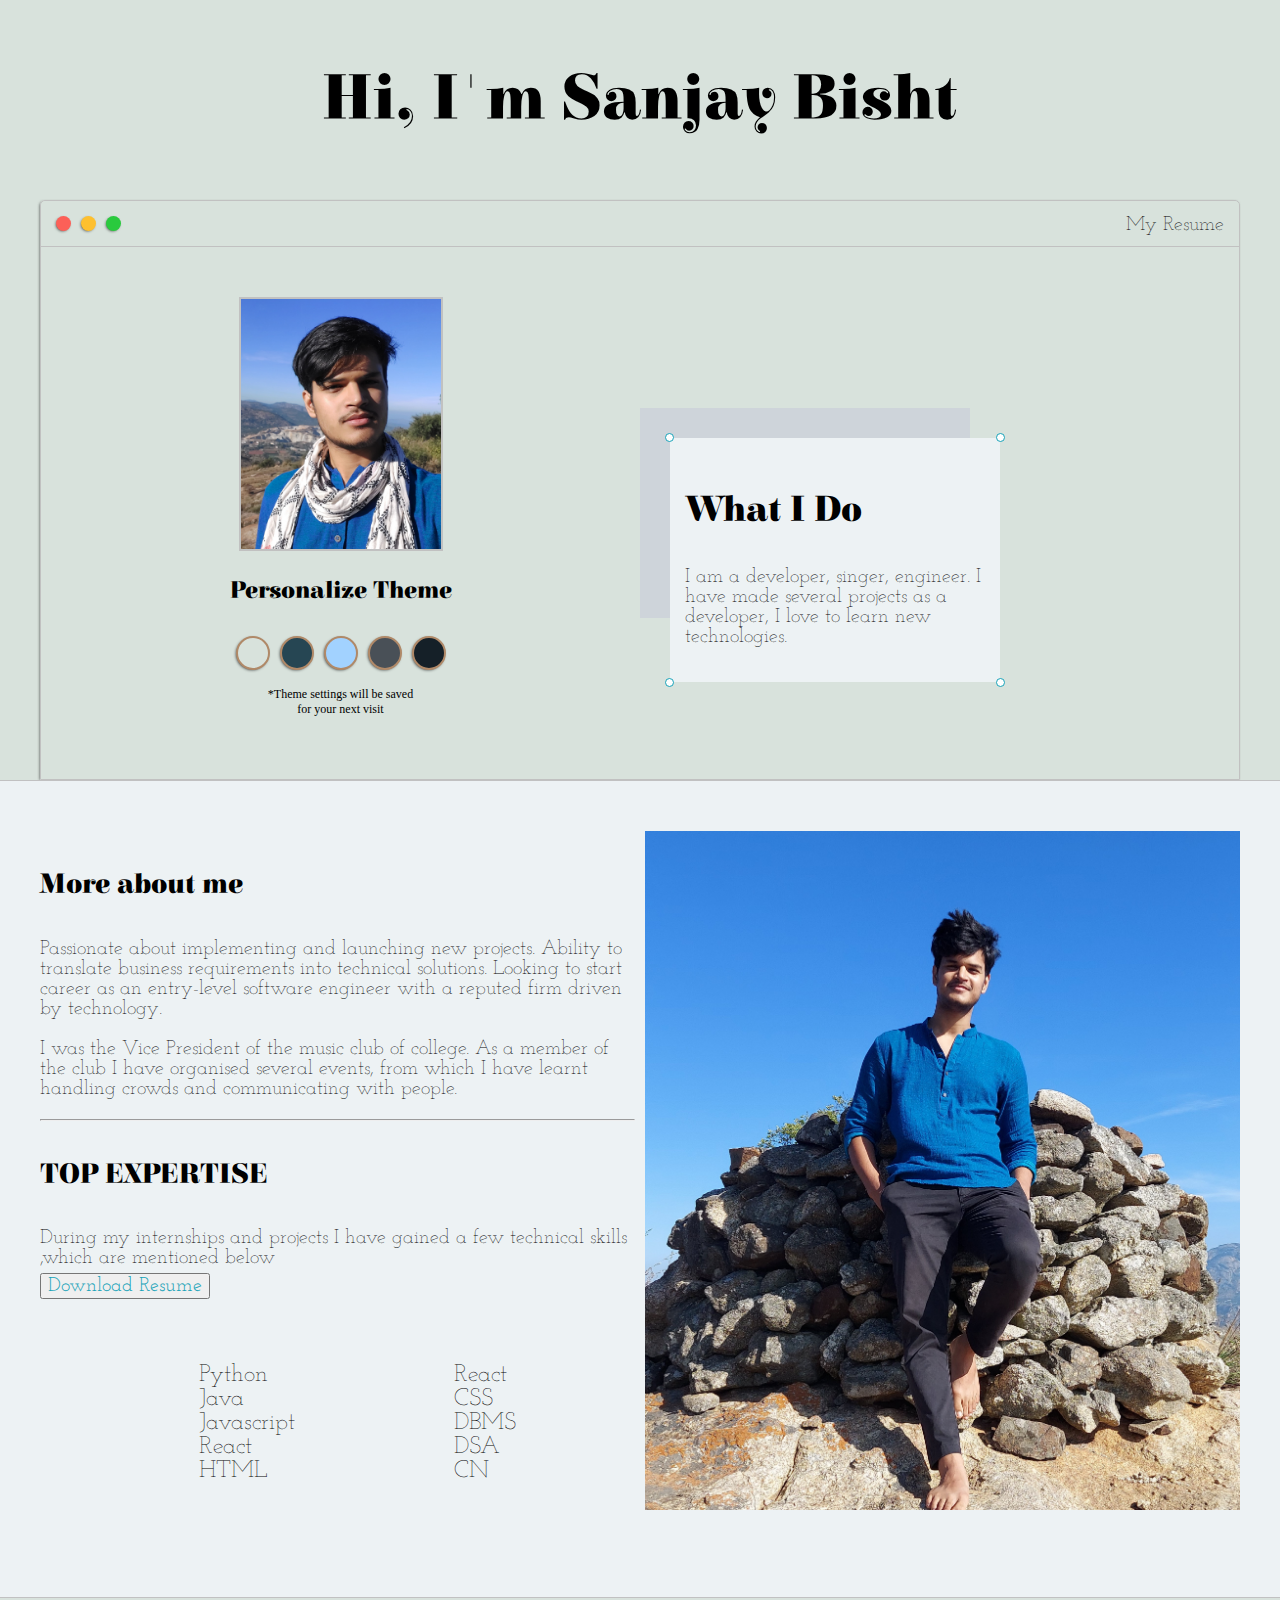
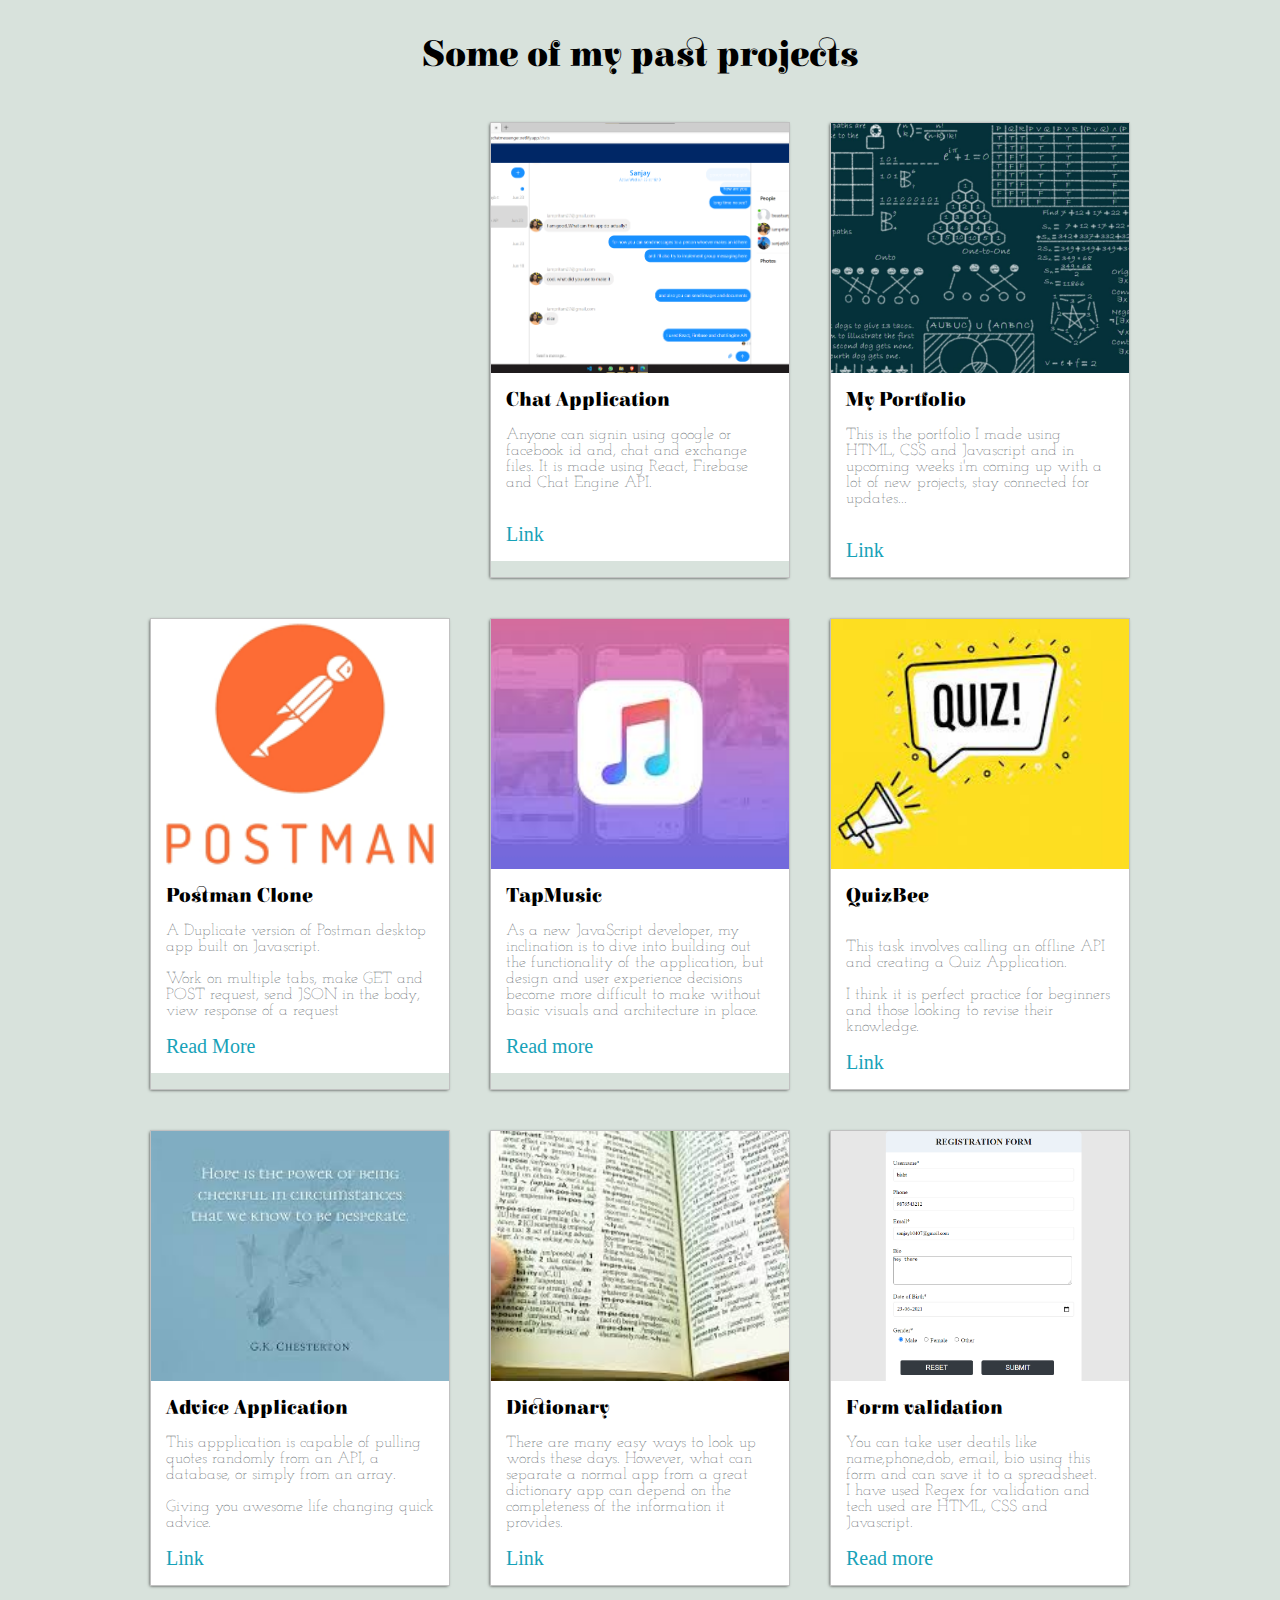
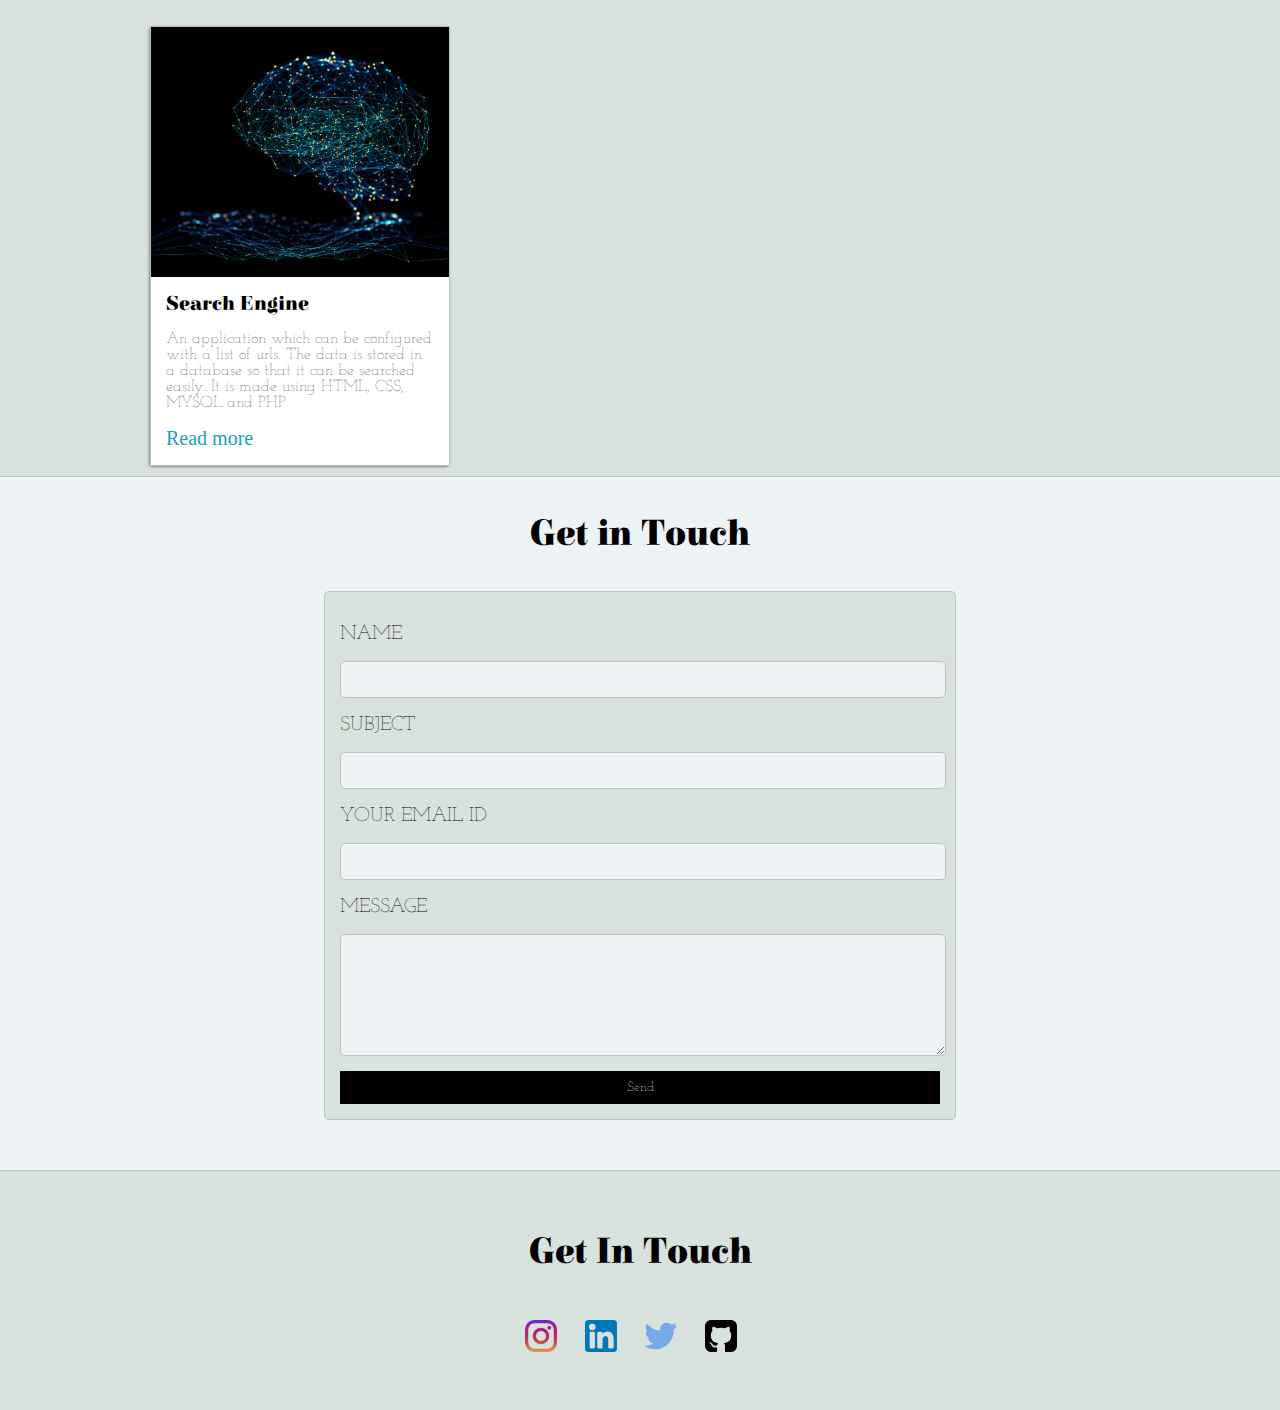
<file: index.html>
<!DOCTYPE html>
<html lang="en">

<head>
    <title>Sanjay Bisht</title>
    <meta charset="UTF-8" />
    <meta http-equiv="X-UA-Compatible" content="IE=edge" />
    <meta name="viewport" content="width=device-width, initial-scale=1.0" />

    <link rel="preconnect" href="https://fonts.gstatic.com">
    <link href="https://fonts.googleapis.com/css2?family=Elsie&family=Josefin+Slab:wght@600&display=swap"
        rel="stylesheet">



    <link rel="stylesheet" type="text/css" href="default.css" />
    <link id="theme-style" rel="stylesheet" type="text/css" href="" />
</head>

<body>
    <section class="s1">
        <div class="main-container">
            <div class="greeting-wrapper">
                <h1>Hi, I'm  Sanjay Bisht</h1>
            </div>


            <div class="intro-wrapper">
                <div class="nav-wrapper">
                    <div class="dots-wrapper">
                        <div id="dot-1" class="browser-dot"></div>
                        <div id="dot-2" class="browser-dot"></div>
                        <div id="dot-3" class="browser-dot"></div>

                    </div>
                    <ul id="navigation">
                        <li><a href="https://resume.io/r/NP10a57o7">My Resume</a></li>
                    </ul>
                </div>
                <div class="left-column">
                    <img id="profile_pic" src="images/13.jpg">
                    <h5 style="text-align:center ;line-height: 0;">Personalize Theme</h5>
                    <div id="theme-options-wrapper">
                        <div data-mode="light" id="light-mode" class="theme-dot"></div>
                        <div data-mode="3" id="mode3" class="theme-dot"></div>
                        <div data-mode="4" id="mode4" class="theme-dot"></div>
                        <div data-mode="5" id="mode5" class="theme-dot"></div>
                        <div data-mode="dark" id="dark-mode" class="theme-dot"></div>
                    </div>
                    <p id="settings-note">*Theme settings will be saved <br>for your next visit</p>
                </div>
                <div class="right-column">
                    <div id="preview-shadow">
                        <div id="preview">
                            <div id="corner-tl" class="corner"></div>
                            <div id="corner-tr" class="corner"></div>

                            <h3>What I Do</h3>
                            <p>I am a developer, singer, engineer. I have made several projects as a developer, I love to learn new technologies.</p>
                            <div id="corner-br" class="corner"></div>
                            <div id="corner-bl" class="corner"></div>

                        </div>
                    </div>
                </div>
            </div>
    </section>



    <section class="s2">
        <div class="main-container">
            <div class="about-wrapper">
                <div class="about-me">
                    <h4>More about me</h4>
                    <p>Passionate about implementing and launching new projects. Ability to translate business requirements into technical solutions. Looking to start  career as an entry-level software engineer with a reputed firm driven by technology.</p>
                   
                    <p>I was the Vice President of the  music club of college. As a member of the club I have organised several events, from which I have learnt handling crowds and communicating with people.
                    </p>
                    <hr>
                    <h4>TOP EXPERTISE</h4>
                    <p>During my internships and projects I have gained a few technical skills ,which are mentioned below<br><button>
                        <a target="_blank" href="resumee.pdf">Download
                            Resume<a></button>
                    </p>
                <h5>
                    <div id="skills">
                        <ul>
                            <li>Python</li>
                            <li>Java</li>
                            <li>Javascript</li>
                            <li>React</li>
                            <li>HTML</li>
                        </ul>
                        <ul>
                            <li>React</li>
                            <li>CSS</li>
                            <li>DBMS</li>
                            <li>DSA</li>
                            <li>CN</li>
                        </ul>
                    </div>
                </h5>
                </div>
                <div class="social-links">
                    <img id="social_img" src="images/cropplg.jpg">
                    <!-- <h3>About Me</h3>
                    <p><strong>Mechanical Engineer turned Developer</strong></p>
                    <p>I am a developer, singer, engineer. I have made several projects as a developer, I love to learn new technologies. <br> I am the Vice President of the  Music club of BIT. As the member of the club I have organised several events, from which I have learnt handling crowds and communicating with people.</p> -->
                    <!-- <a target="_blank" href="https://www.instagram.com/biishtplease/">instagram: @biishtplease</a> -->


                </div>
            </div>
        </div>
    </section>

    <section class="s1">
        <div class="main-container">
            <h3 style="text-align: center;">Some of my past projects</h3>



            <div class="post-wrapper">
               
                    <div class="post">
                        <img class="thumbnail" src="images/chat.png">
                        <div class="post-preview">
                            <h6 class="post-title">Chat Application</h6>
                            <p class="post-intro">Anyone can signin using google or facebook id and, chat and exchange files. It is made using React, Firebase and Chat Engine API. <br><br>
                            </p>
                            <a href="https://onechatmessenger.netlify.app">Link</a>
                        </div>
                    </div>
                
                
                    <div class="post">
                        <img class="thumbnail" src="images/datastruct.jfif">
                        <div class="post-preview">
                            <h6 class="post-title">My Portfolio</h6>
                            <p class="post-intro">This is the portfolio I made using HTML, CSS and Javascript and in
                                upcoming weeks i'm coming up with a lot of new projects, stay connected for updates...
                                <br><br>
                            </p>
                            <a href="biishtsanjay.github.io">Link</a>
                        </div>
                    </div>
               
               
                    <div class="post">
                        <img class="thumbnail" src="images/postman.png">
                        <div class="post-preview">
                            <h6 class="post-title">Postman Clone</h6>
                            <p class="post-intro">A Duplicate version of Postman desktop app built on Javascript.<br><br> Work on multiple tabs, make GET and POST request, send JSON in the body, view response of a request</p> 
                            
                            <a href="https://github.com/biishtsanjay/postman">Read More</a>
                        </div>
                    </div>
               
               
                    <div class="post">
                        <img class="thumbnail" src="images/musicapp.jfif">
                        <div class="post-preview">
                            <h6 class="post-title">TapMusic</h6>
                            <p class="post-intro">As a new JavaScript developer, my inclination is to dive into building out the functionality of the application, but design and user experience decisions become more difficult to make without basic visuals and architecture in place.</p>
                            <a href="post.html">Read more</a>
                        </div>
                    </div>
               
                    <div class="post">
                        <img class="thumbnail" src="images/quizappp.jfif">
                        <div class="post-preview">
                            <h6 class="post-title">QuizBee</h6>
                            <p class="post-intro"><br>This task involves calling an offline API and creating a Quiz Application. <br><br>
                                I think it is perfect practice for beginners and those looking to revise their knowledge.</p>
                            <a href="https://reactquizbee.netlify.app/">Link</a>
                        </div>
                    </div>
                
              
                    <div class="post">
                        <img class="thumbnail" src="images/adviceapp.jfif">
                        <div class="post-preview">
                            <h6 class="post-title">Advice Application</h6>
                            <p class="post-intro"> This appplication is capable of pulling quotes randomly from an API, a database, or simply from an array.<br><br>Giving you awesome life changing quick advice.</p>
                            <a href="https://adviceapplication.netlify.app/">Link</a>
                        </div>  
                    </div>
              
                    <div class="post">
                        <img class="thumbnail" src="images/dictionaryapp.jfif">
                        <div class="post-preview">
                            <h6 class="post-title">Dictionary</h6>
                            <p class="post-intro">There are many easy ways to look up words these days. However, what can separate a normal app from a great dictionary app can depend on the completeness of the information it provides.</p>
                            <a href="https://mykindofbook.netlify.app/">Link</a>
                        </div>
                    </div>
               
                    <div class="post">
                        <img class="thumbnail" src="images/validtn.png">
                        <div class="post-preview">
                            <h6 class="post-title">Form validation</h6>
                            <p class="post-intro">You can take user deatils like name,phone,dob, email, bio using this form and can save it to a spreadsheet.<br> I have used Regex for validation and tech used are HTML, CSS and Javascript.
                            </p>
                            <a href="https://github.com/biishtsanjay/formvalidation">Read more</a>
                        </div>
                    </div>

                    <div class="post">
                        <img class="thumbnail" src="images/ml.jpg">
                        <div class="post-preview">
                            <h6 class="post-title">Search Engine</h6>
                            <p class="post-intro">An application which can be configured with a list of urls. The data is stored in a database so that it can be searched easily. It is made using HTML, CSS, MYSQL and PHP
                                
                            </p>
                            <a href="post.html">Read more</a>
                        </div>
                    </div>

            </div>
    </section>

    <section class="s2">
        <div class="main-container">
            <h3 style="text-align: center;">Get in Touch</h3>

            <form id="contact-form" action="https://formspree.io/f/moqyldde" method="POST">
                <label>NAME</label>
                <input class="input-field" type="text" name="name">
                <label>SUBJECT</label>
                <input class="input-field" type="text" name="Subject">
                <label>YOUR EMAIL ID</label>
                <input class="input-field" type="text" name="Email">
                <label>MESSAGE</label>
                <textarea class="input-field" name="message"></textarea>

                <input id="submit-btn" type="submit" value="Send">

            </form>
        </div>
    </section>
<!-- 
    <div>Icons made by <a href="https://www.flaticon.com/authors/dave-gandy" title="Dave Gandy">Dave Gandy</a> from <a href="https://www.flaticon.com/" title="Flaticon">www.flaticon.com</a></div><div>Icons made by <a href="https://www.freepik.com" title="Freepik">Freepik</a> from <a href="https://www.flaticon.com/" title="Flaticon">www.flaticon.com</a></div> -->

    <section id="footer">
        <div class="footer container">
            <div class="brand"><h3>Get In Touch</h3></div>
            <h2></h2>
            <div class="social-icon">
                <div class="social-item">
                    <a href="https://www.instagram.com/biishtplease/" target="_blank"><img src="./images/003-instagram.png"></a>
                </div>
                <div class="social-item">
                    <a href="https://www.linkedin.com/in/sanjaybiisht/" target=" _blank"><img src="./images/001-linkedin.png"></a>
                </div>
                <div class="social-item">
                    <a href="https://twitter.com/biishtsanjay?s=09" target="_blank"><img src="./images/002-twitter.png"></a>
                </div>
                <div class="social-item">
                    <a href="https://github.com/biishtsanjay" target="_blank"><img src="./images/004-github-sign.png"/></a>
                </div>
            </div>
        </div>
    </section>




    </div>
    <script type="text/javascript" src="script.js"></script>
</body>

</html>
</file>
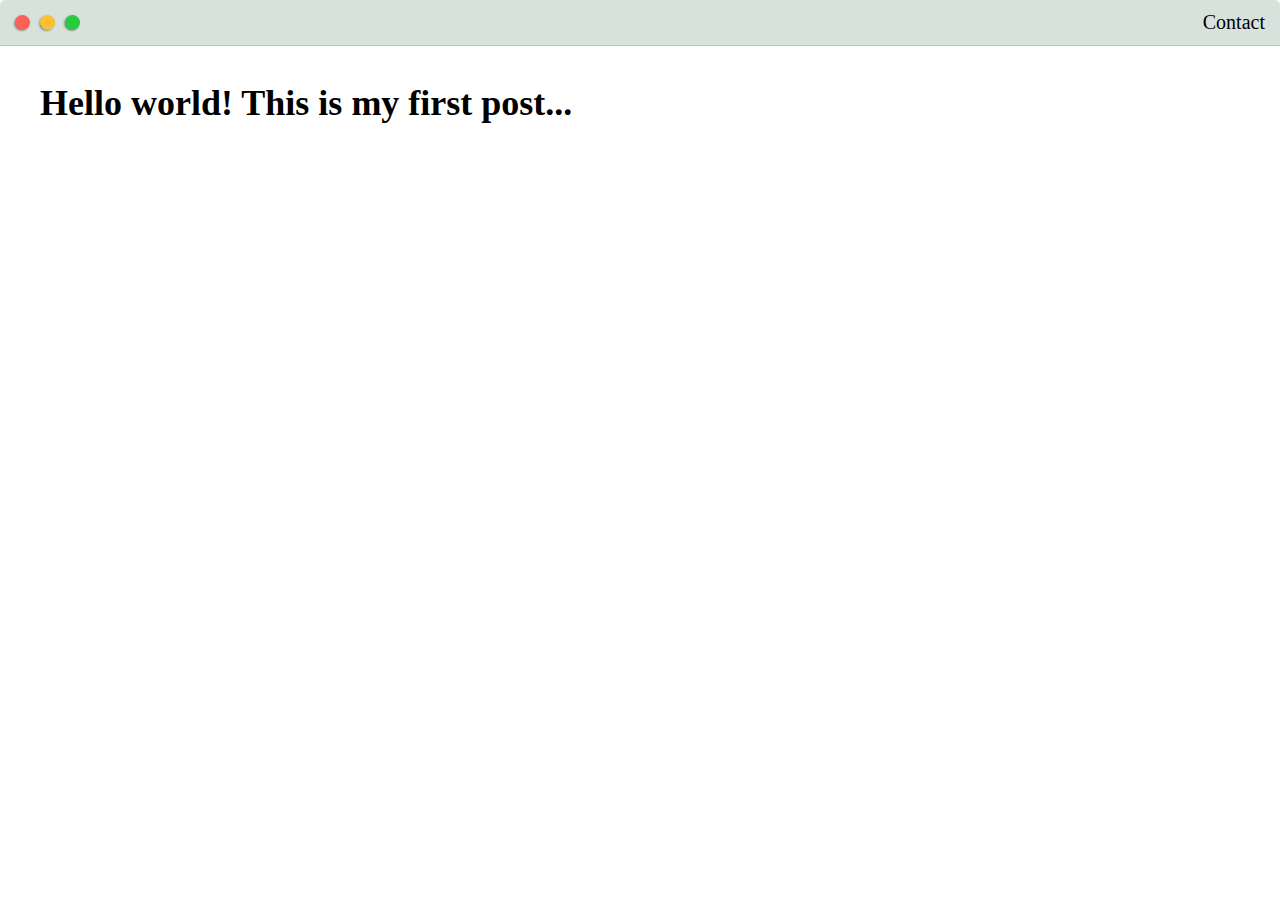
<file: post.html>
<!DOCTYPE html>
<html lang="en">
<head>
    <title>Post Name</title>
    <meta charset="UTF-8" />
    <meta http-equiv="X-UA-Compatible" content="IE=edge" />
    <meta name="viewport" content="width=device-width, initial-scale=1.0" />

    <link rel="preconnect" href="https://fonts.gstatic.com" />
    <link href="https://fonts.googleapis.com/css2?family=Heebo:wght@100&family=Playfair+Display:wght@500&display=swap"
        rel="stylesheet" />
    
    <link rel="stylesheet" type="text/css" href="default.css" />
    <link id="theme-style" rel="stylesheet" type="text/css" href=""
</head>
<body>

    <div class="nav-wrapper">
        <div class="dots-wrapper">
            <div id="dot-1" class="browser-dot"></div>
            <div id="dot-2" class="browser-dot"></div>
            <div id="dot-3" class="browser-dot"></div>

        </div>
        <ul id="navigation">
            <li><a href="#">Contact</a></li>
        </ul>
    </div>
    <div class="main-container">
        <h3>Hello world! This is my first post...</h3>
    </div>
</body>
</html>
</file>
<file: default.css>
:root {
  --mainColor: #d8e2dc;
  --secondaryColor: #edf2f4;
  --borderColor: #c1c1c1;
  --mainText: black;
  --secondaryText: #black;

  --themeDotBorder: #b08968;
  --previewBg: #edf2f4;
  --previewShadow:#ced4da;

  --buttonColor:black;
}

html,
body {
  padding: 0;
  margin: 0;
  font-size: 20px;
}

body *{
    transition: 0.3s;
    
}


h1,
h2,
h3,
h4,
h5,
h6,
string {
  color: var(--mainText);
  font-family: 'Elsie', cursive;

}

p,
li,
span,
label,
input,
textarea {
  color: var(--secondaryText);
  font-family: 'Josefin Slab', serif;
  font-weight: 200;
}

a {
  text-decoration: none;
  color: #17a2b8;
  
}
ul {
  list-style: none;
}


h1 {
  font-size: 64px;
}
h2 {
    font-size: 56px;
  }
  h3 {
    font-size: 36px;
  }
  h4{
    font-size: 28px;
  }
  h5 {
    font-size: 24px;
  }
  h6 {
    font-size: 20px;
  }
.s1 {
    background-color: var(--mainColor);
    border-bottom: 1px solid var(--borderColor);
    overflow: auto;
}
.s2 {
    background-color: var(--secondaryColor);
    border-bottom: 1px solid var(--borderColor);
    overflow: auto;
}
.main-container {
   width: 1200px;
   margin: 0 auto;
}

.greeting-wrapper{
  display: grid;
  justify-content: center;
  align-content: center;
  min-height: 10em;

}

.intro-wrapper{
    background-color: nav(--secondaryColor);
    border: 1px solid var(--borderColor);
    border-radius: 5px 5px 0 0;

    --webkit-box-shadow:-1px 1px 3px -1px rgba(0,0,0,0.75);
    -moz-box-shadow:-1px 1px 3px -1px rgba(0,0,0,0.75);
    box-shadow:-1px 1px 3px -1px rgba(0,0,0,0.75);

    display: grid;
    grid-template-columns: 1fr 1fr;
    /* grid-template-rows: 3em 30em; */
    grid-template-areas: 
    'nav-wrapper nav-wrapper'
    'left-column right-column'
    ;
}

.nav-wrapper{
    border-radius: 5px 5px 0 0;
    grid-area: nav-wrapper;
    border-bottom: 1px solid var(--borderColor);
    display: flex;
    justify-content: space-between;
    align-items: center;
    background-color: var(--mainColor);
}
#navigation a{
    color:var(--mainText);
}

#navigation{
    margin: 0;
    padding: 10px;

}
#navigation li{
    display: inline-block;
    margin-right: 5px;
    margin-left: 5px;
}

.dots-wrapper{
display: flex;
padding: 10px;
}
#dot-1{
  background-color: #fc6058;  
}
#dot-2{
    background-color: #fec02f;  
  }
#dot-3{
    background-color: #2aca3e;  
  }
.browser-dot{
    background-color: black;
    height: 15px;
    width: 15px;
    border-radius: 50%;
    margin: 5px;


    --webkit-box-shadow:-1px 1px 3px -1px rgba(0,0,0,0.75);
    -moz-box-shadow:-1px 1px 3px -1px rgba(0,0,0,0.75);
    box-shadow:-1px 1px 3px -1px rgba(0,0,0,0.75);

}

.left-column{
    grid-area: left-column;
    padding-top: 50px;
    padding-bottom: 50px;
}
#profile_pic{
    display: block;
    margin: 0 auto;
    height: 250px;
    width: 200px;
    object-fit: cover;
    border: 2px solid var(--borderColor);
}

#theme-options-wrapper{
    display: flex;
    justify-content: center;

}

.theme-dot{
    height: 30px;
    width: 30px;
    background-color: black;
    border-radius: 50% ;
    margin: 5px;
    border: 2px solid var(--themeDotBorder);

    --webkit-box-shadow:-1px 1px 3px -1px rgba(0,0,0,0.75);
    -moz-box-shadow:-1px 1px 3px -1px rgba(0,0,0,0.75);
    box-shadow:-1px 1px 3px -1px rgba(0,0,0,0.75);

    cursor: pointer;

}
.theme-dot:hover{
    border-width: 5px;
}
#light-mode{
  background-color: #d8e2dc;
}
#mode3{
    background-color: #264653;
}
#mode4{
    background-color: #a2d2ff;
}
#mode5{
    background-color: #495057;
}
#dark-mode{
    background-color: #152028;
}
#settings-note{
    font-size:12px;
    font-family: italic;
    text-align: center;
}


.right-column{
    grid-area: right-column;
    display: grid;
    align-content: center;

    padding-top: 50px;
    padding-bottom: 50px;
}
#preview-shadow{
    background-color: var(--previewShadow);
    width: 300px;
    height: 180px;
    padding-left: 30px;
    padding-top: 30px;
}
#preview{
    width: 300px;
    border-width: 1.5px solid #17a2b8;
    background-color: var(--previewBg);  
    padding: 15px;
    position: relative;
}
.corner{
    width: 7px;
    height: 7px;
    border-radius: 50%;
    border: 1.5px solid #17a2b8;
    background-color: #fff;
    position: absolute;
}
#corner-tl{
     top:-5px;
     left:-5px;
}
#corner-tr{
    top:-5px;
    right:-5px;
}
#corner-bl{
    bottom:-5px;
    left:-5px;
}
#corner-br{
    bottom:-5px;
    right:-5px;
}

.about-me a{
    font-size: 1.5em;
    font-family: 'Josefin Slab', serif;
}

.about-wrapper{
    display: grid;
    grid-template-columns: repeat(auto-fit, minmax(320px, 1fr));
    padding-top: 50px;
    padding-bottom: 50px;

    /* white-space: 10px; */
    gap: 10px;
}
#skills{
    display: flex;
    justify-content:space-evenly;
}
.social-links{
    display: grid;
    align-content: center;
    text-align: center;
}
#social_img{
    width: 100%;
}

.post-wrapper{
    display: grid;
    grid-template-columns:repeat(auto-fit, 320px);
    gap: 20px;
    justify-content: center;
}
.post{
    border: 1px solid var(--borderColor);
    --webkit-box-shadow:-1px 1px 3px -1px rgba(0,0,0,0.75);
    -moz-box-shadow:-1px 1px 3px -1px rgba(0,0,0,0.75);
    box-shadow:-1px 1px 3px -1px rgba(0,0,0,0.75);
    margin:10px 10px 10px 10px;
    overflow:hidden;

}

.thumbnail{
    display: block;
    width: 100%;
    height: 250px;
    object-fit:cover;
    

}
.post img {
	-webkit-transform: scale(1);
	transform: scale(1);
	-webkit-transition: .3s ease-in-out;
	transition: .3s ease-in-out;
}
.post:hover img {
	-webkit-transform: scale(1.1);
	transform: scale(1.1);
}
.post-preview{
    background-color: #fff;
    padding: 15px;
}
.post-title{
    margin: 0;
    color: black;
}
.post-intro{
    color: #4b5156;
    font-size: 16px;
    background-color: white;
}

#contact-form{
    display: block;
    max-width: 600px;
    margin: 0 auto;
    border: 1px solid var(--borderColor);
    padding: 15px;
    border-radius: 5px;
    background-color: var(--mainColor);
    margin-bottom: 50px;
}
.input-field{
    width: 100%;
    padding-top: 10px;
    padding-bottom: 10px;
    background-color: var(--secondaryColor);
    border-radius: 5px;
    border: 1px solid var(--borderColor);
    font-size: 14px;
}

#contact-form label{
    line-height: 2.7em;
}
#contact-form textarea{
    min-height: 100px;
    font-size: 14px;

}

#submit-btn{
    margin-top: 10px;
    width: 100%;
    padding-top: 10px;
    padding-bottom: 10px;
    color: #fff;
    background-color: var(--buttonColor);
    border: none;
}





#footer{
    background-color: var(--mainColor);
}
#footer .footer{
    min-height: 100px;
    flex-direction: column;
    padding-top: 50px;
    padding-bottom: 10px;
}
#footer h3{
    color: var(--mainText);
    margin-top: 10px;
    margin-bottom: 10px;
    justify-content: center;
    text-align: center;
   
}
#footer .social-icon{
    display: flex;
    margin-bottom: 30px;
    margin-top: 30px;
    justify-content: center;
}
#footer .social-item{
    height: 50px;
    width: 50px;
    margin: 0 5px;
}


















@media screen and (max-width:1200px) {
  .main-container {
    width: 95%;
  }
}
@media screen and (max-width:800px) {
.intro-wrapper{
    grid-template-columns: 1fr;
    grid-template-areas: 
    'nav-wrapper' 
    'left-column' 
    'right-column'
    ;
}
.right-column{
    justify-content: center;

}
}
</file>
